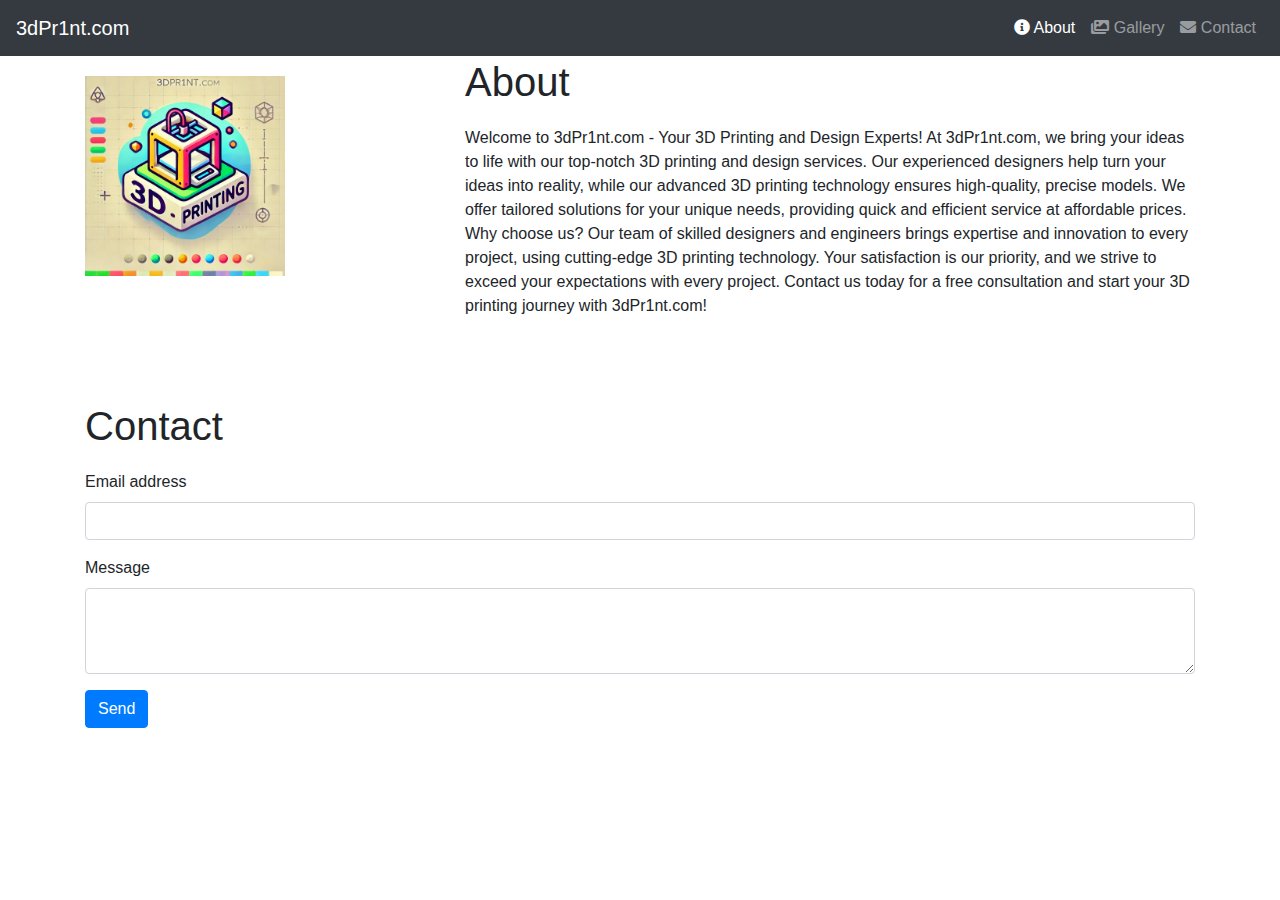
<file: index.html>
<!DOCTYPE html>
<html lang="en">
<head>
    <meta charset="UTF-8">
    <meta name="viewport" content="width=device-width, initial-scale=1.0">
    <title>3D Printing Excellence with Custom Design</title>
    <link rel="stylesheet" href="https://stackpath.bootstrapcdn.com/bootstrap/4.5.2/css/bootstrap.min.css">
    <link rel="stylesheet" href="style.css">
    <link rel="stylesheet" href="https://cdnjs.cloudflare.com/ajax/libs/font-awesome/5.15.4/css/all.min.css">
</head>
<body>
    <nav class="navbar navbar-expand-lg navbar-dark bg-dark">
        <a class="navbar-brand" href="#">3dPr1nt.com</a>
        <button class="navbar-toggler" type="button" data-toggle="collapse" data-target="#navbarNav" aria-controls="navbarNav" aria-expanded="false" aria-label="Toggle navigation">
            <span class="navbar-toggler-icon"></span>
        </button>
        <div class="collapse navbar-collapse" id="navbarNav">
            <ul class="navbar-nav ml-auto">
                <li class="nav-item active">
                    <a class="nav-link" href="#about"><i class="fas fa-info-circle"></i> About<span class="sr-only">(current)</span></a>
                </li>
                <li class="nav-item">
                    <a class="nav-link" href="gallery/index.html"><i class="fas fa-images"></i> Gallery</a>
                </li>
                <li class="nav-item">
                    <a class="nav-link" href="#contact"><i class="fas fa-envelope"></i> Contact</a>
                </li>
            </ul>
        </div>
    </nav>

    <section id="about" class="container mt-5">
        <div class="row">
            <!-- Picture Column -->
            <div class="col-md-4">
                <img src="img/logo3dPr1nt.jpg" alt="3dPr1nt logo" class="img-fluid about-me-image">
            </div>
            <!-- Text Column -->
            <div class="col-md-8">
                <h1>About</h1>
                <p>Welcome to 3dPr1nt.com - Your 3D Printing and Design Experts!

                    At 3dPr1nt.com, we bring your ideas to life with our top-notch 3D printing and design services. Our experienced designers help turn your ideas into reality, while our advanced 3D printing technology ensures high-quality, precise models. We offer tailored solutions for your unique needs, providing quick and efficient service at affordable prices.
                    
                    Why choose us? Our team of skilled designers and engineers brings expertise and innovation to every project, using cutting-edge 3D printing technology. Your satisfaction is our priority, and we strive to exceed your expectations with every project.
                    
                    Contact us today for a free consultation and start your 3D printing journey with 3dPr1nt.com!
                </p>
            </div>
        </div>
    </section>

    <section id="contact" class="container mt-5">
        <h1>Contact</h1>
        <form action="https://formspree.io/f/meoqqlkq" method="POST" class="needs-validation" novalidate>
            <div class="form-group">
                <label for="email">Email address</label>
                <input type="email" class="form-control" id="email" name="email" aria-describedby="emailHelp" required>
                <div class="invalid-feedback">
                    Please enter a valid email address.
                </div>
            </div>
            <div class="form-group">
                <label for="message">Message</label>
                <textarea class="form-control" id="message" name="message" rows="3" required></textarea>
                <div class="invalid-feedback">
                    Please enter your message.
                </div>
            </div>
            <button type="submit" class="btn btn-primary">Send</button>
        </form>
    </section>

    <script src="https://code.jquery.com/jquery-3.5.1.slim.min.js"></script>
    <script src="https://cdn.jsdelivr.net/npm/@popperjs/core@2.5.2/dist/umd/popper.min.js"></script>
    <script src="https://stackpath.bootstrapcdn.com/bootstrap/4.5.2/js/bootstrap.min.js"></script>
    <script src="script.js"></script>
</body>
</html>
</file>
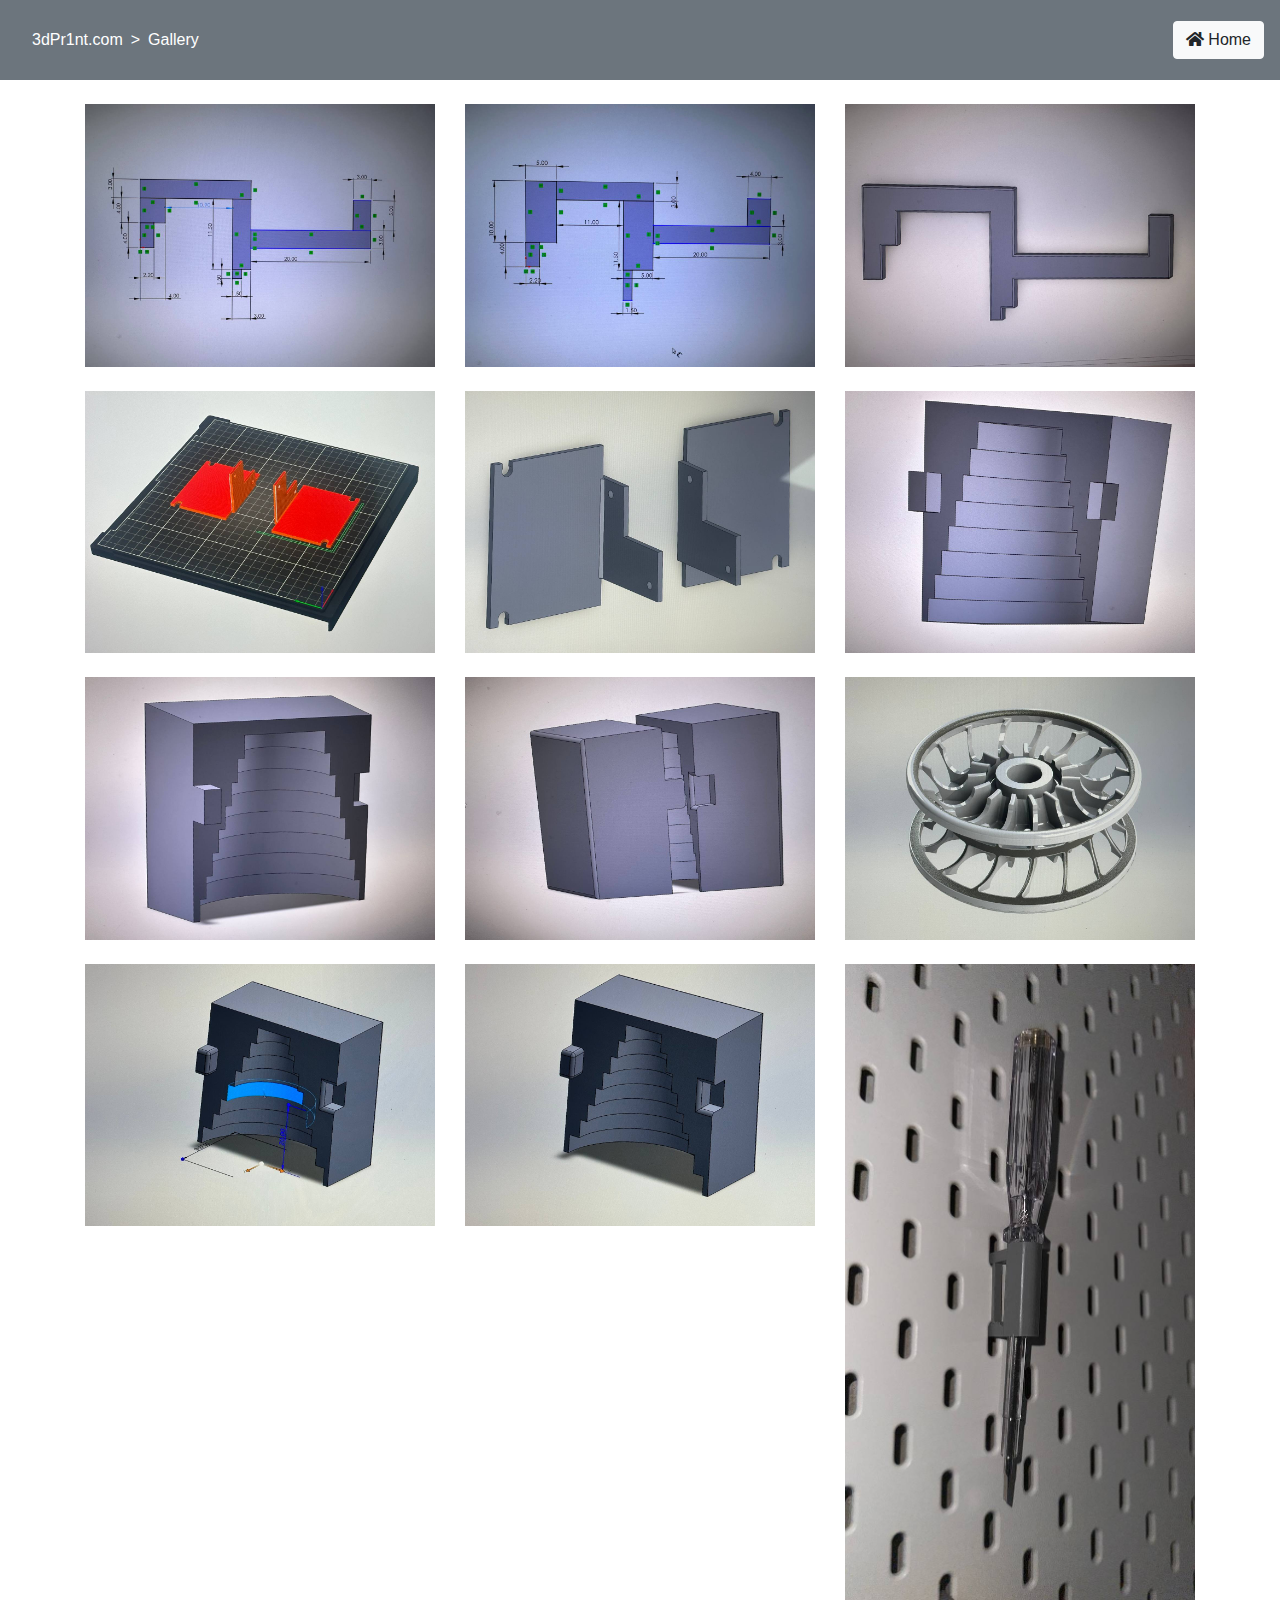
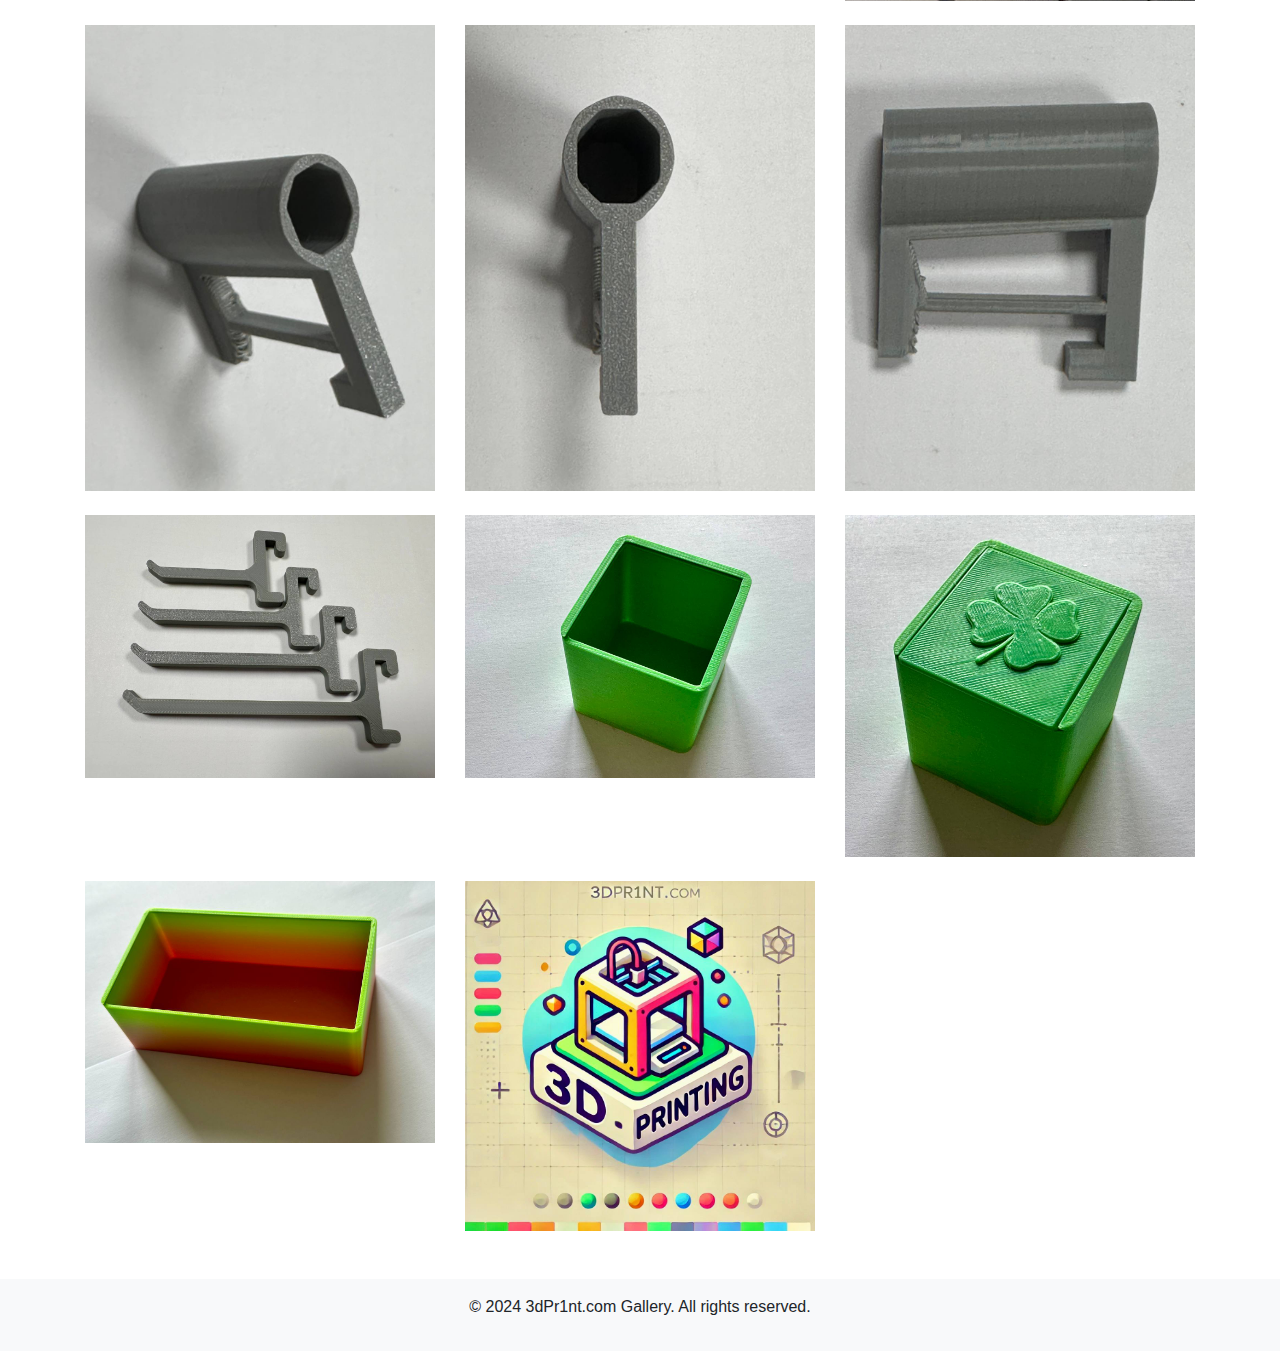
<file: gallery/index.html>
<!DOCTYPE html>
<html lang="en">
<head>
    <meta charset="UTF-8">
    <meta name="viewport" content="width=device-width, initial-scale=1.0">
    <title>3dPr1nt.com Gallery</title>
    <link rel="stylesheet" href="https://stackpath.bootstrapcdn.com/bootstrap/4.5.2/css/bootstrap.min.css">
    <link rel="stylesheet" href="../style.css">

    <link rel="stylesheet" href="https://cdnjs.cloudflare.com/ajax/libs/font-awesome/5.15.4/css/all.min.css"> <!-- Font Awesome CSS -->

    <script>
        document.addEventListener("DOMContentLoaded", function() {
            const gallery = document.getElementById('gallery');
            
            for (let i = 20; i >= 1; i--) {
                const colDiv = document.createElement('div');
                colDiv.className = 'col-md-4 mb-4';
                
                const imgElement = document.createElement('img');
                imgElement.src = `images/${i}.jpg`;
                imgElement.alt = `3dPr1nt.com ${i}`;
                imgElement.className = 'img-fluid';
                
                const linkElement = document.createElement('a');
                linkElement.href = `image.html?src=${encodeURIComponent(imgElement.src)}`;
                linkElement.appendChild(imgElement);

                colDiv.appendChild(linkElement);
                gallery.appendChild(colDiv);
            }
        });
    </script>
</head>
<body>
    <header class="bg-secondary text-white py-3 d-flex justify-content-between align-items-center">
        <nav aria-label="breadcrumb" class="ml-3">
            <ol class="breadcrumb mb-0">
                <li class="breadcrumb-item"><a href="../index.html" class="text-white">3dPr1nt.com</a></li>
                <li class="breadcrumb-item active text-white" aria-current="page">Gallery</li>
            </ol>
        </nav>
        <div class="mr-3">
            <a href="../index.html" class="btn btn-light">
                <i class="fas fa-home"></i> Home
            </a>
        </div>
    </header>
    <main class="container my-4">
        <div class="row" id="gallery">
            <!-- Gallery content will go here -->
        </div>
    </main>
    <footer class="bg-light text-center py-3">
        <p>&copy; 2024 3dPr1nt.com Gallery. All rights reserved.</p>
    </footer>
    <script src="https://code.jquery.com/jquery-3.5.1.slim.min.js"></script>
    <script src="https://cdn.jsdelivr.net/npm/@popperjs/core@2.5.4/dist/umd/popper.min.js"></script>
    <script src="https://stackpath.bootstrapcdn.com/bootstrap/4.5.2/js/bootstrap.min.js"></script>
</body>
</html>
</file>
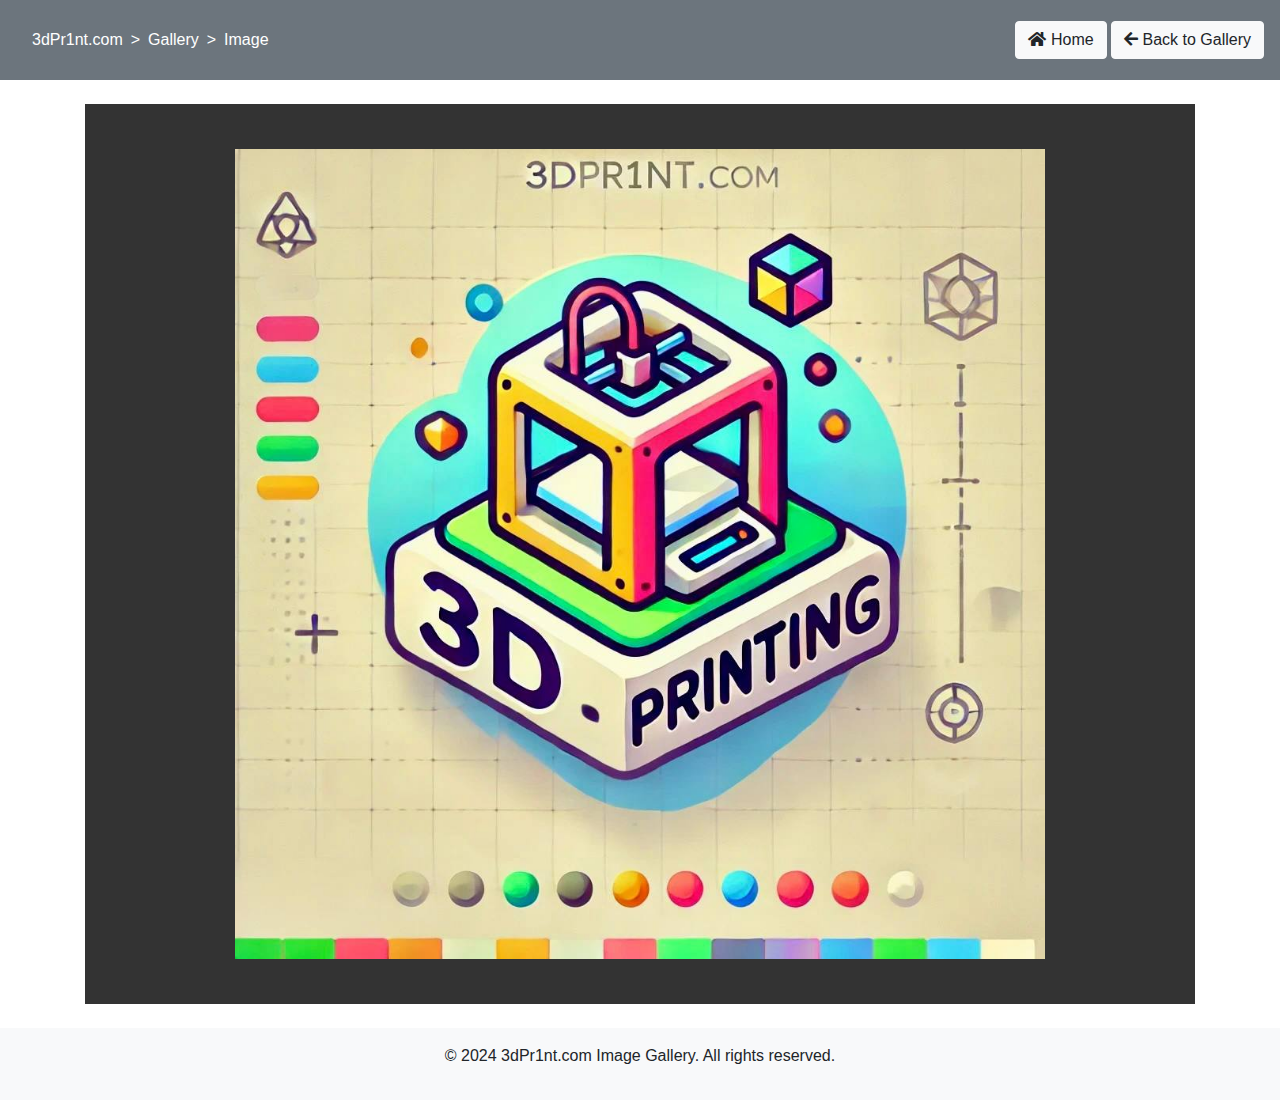
<file: gallery/image.html>
<!DOCTYPE html>
<html lang="en">
<head>
    <meta charset="UTF-8">
    <meta name="viewport" content="width=device-width, initial-scale=1.0">
    <title>3dPr1nt.com Image</title>
    <link rel="stylesheet" href="https://stackpath.bootstrapcdn.com/bootstrap/4.5.2/css/bootstrap.min.css">
    <link rel="stylesheet" href="../style.css">
    <link rel="stylesheet" href="https://cdnjs.cloudflare.com/ajax/libs/font-awesome/5.15.4/css/all.min.css"> <!-- Font Awesome CSS -->

    <script>
        document.addEventListener("DOMContentLoaded", function() {
            const urlParams = new URLSearchParams(window.location.search);
            const imgSrc = urlParams.get('src') || 'images/1.jpg'; // Default image
            const imgElement = document.getElementById('main-image');
            imgElement.src = imgSrc;
        });
    </script>
</head>
<body>
    <header class="bg-secondary text-white py-3 d-flex justify-content-between align-items-center">
        <nav aria-label="breadcrumb" class="ml-3">
            <ol class="breadcrumb mb-0">
                <li class="breadcrumb-item"><a href="../index.html" class="text-white">3dPr1nt.com</a></li>
                <li class="breadcrumb-item"><a href="index.html" class="text-white">Gallery</a></li>
                <li class="breadcrumb-item active text-white" aria-current="page">Image</li>
            </ol>
        </nav>
        <div class="mr-3">
            <a href="../index.html" class="btn btn-light">
                <i class="fas fa-home"></i> Home
            </a>
            <a href="index.html" class="btn btn-light">
                <i class="fas fa-arrow-left"></i> Back to Gallery
            </a>
        </div>
    </header>
    <main class="container my-4 text-center">
        <div class="fullscreen-img">
            <img id="main-image" src="" alt="3dPr1nt.com" class="img-fluid">
        </div>
    </main>
    <footer class="bg-light text-center py-3">
        <p>&copy; 2024 3dPr1nt.com Image Gallery. All rights reserved.</p>
    </footer>
    <script src="https://code.jquery.com/jquery-3.5.1.slim.min.js"></script>
    <script src="https://cdn.jsdelivr.net/npm/@popperjs/core@2.5.4/dist/umd/popper.min.js"></script>
    <script src="https://stackpath.bootstrapcdn.com/bootstrap/4.5.2/js/bootstrap.min.js"></script>
</body>
</html>
</file>
<file: style.css>
/* Navbar and general styling */
.navbar {
  position: fixed;
  top: 0;
  width: 100%;
  z-index: 1000; /* The navbar is above other content */
}

body {
  padding-top: 0; /* This value based on the height of the navbar */
}

section {
  padding: 10px;
}

h1 {
  margin-bottom: 20px;
}

.about-me-image {
  width: 200px;
  height: 200px;
  margin-top: 5%;
  margin-bottom: 5%;
}

/* Card customization */
.custom-card {
  position: relative; /* Allows absolute positioning relative to the card */
  padding: 10px;
  border: 2px solid;
  margin: 10px;
}

.card-label {
  position: absolute;
  top: -20px;
  right: 20px;
  background-color: white;
  padding: 0 4px; /* Add some padding around the text */
}

/* Ensure input borders and other styles if needed */
.card-body input {
  border: none;
}

/* Project image styling */
.project-image {
  display: block;
  margin-top: 10px;
  cursor: pointer;
  transition: transform 0.2s ease-in-out;
}

.small-image {
  height: 50px;
}

.expanded-image {
  height: 300px;
  z-index: 1050;
  position: absolute;
  background: white;
  padding: 5px;
  border: 2px solid black;
  box-shadow: 0px 0px 10px rgba(0,0,0,0.5);
}

/* Grid layout for images */
.project-images-container {
  display: grid;
  grid-template-columns: repeat(auto-fill, minmax(100px, 1fr)); /* Responsive grid */
  gap: 10px; /* Space between the images */
  justify-items: center; /* Center images within their grid cells */
}

@media (max-width: 600px) {
  .project-images-container {
      grid-template-columns: repeat(auto-fill, minmax(80px, 1fr)); /* Adjust grid for smaller screens */
  }
}

/* Card styling for image and title alignment */
.card {
  display: flex;                /* Make the card body a flex container */
  align-items: center;          /* Align items vertically in the center */
  padding: 15px;                /* Add some padding around the card content */
}

.card-img-top {
  width: 50px;                  /* Adjust image width as needed */
  height: auto;                 /* Ensure the image maintains aspect ratio */
  margin-right: 15px;           /* Add space between the image and the title */
  flex-shrink: 0;               /* Prevent the image from shrinking */
}

.card-title {
  margin: 0;                    /* Remove default margin */
  text-align: left;             /* Align the text to the left */
  font-size: 1.25rem;           /* Adjust the font size */
}

/* Styles for the breadcrumb */
.breadcrumb-item + .breadcrumb-item::before {
  content: ">";
  color: white;
}
.breadcrumb {
  background-color: transparent;
}

/* Styles for the full-screen image */
.fullscreen-img {
  display: flex;
  justify-content: center;
  align-items: center;
  background-color: rgba(0, 0, 0, 0.8);
  height: 100vh;
}
.fullscreen-img img {
  max-width: 90%;
  max-height: 90%;
}

/* Hover effect for gallery images */
.img-fluid {
  transition: transform 0.3s ease;
}

.img-fluid:hover {
  transform: scale(1.1);
}
</file>
